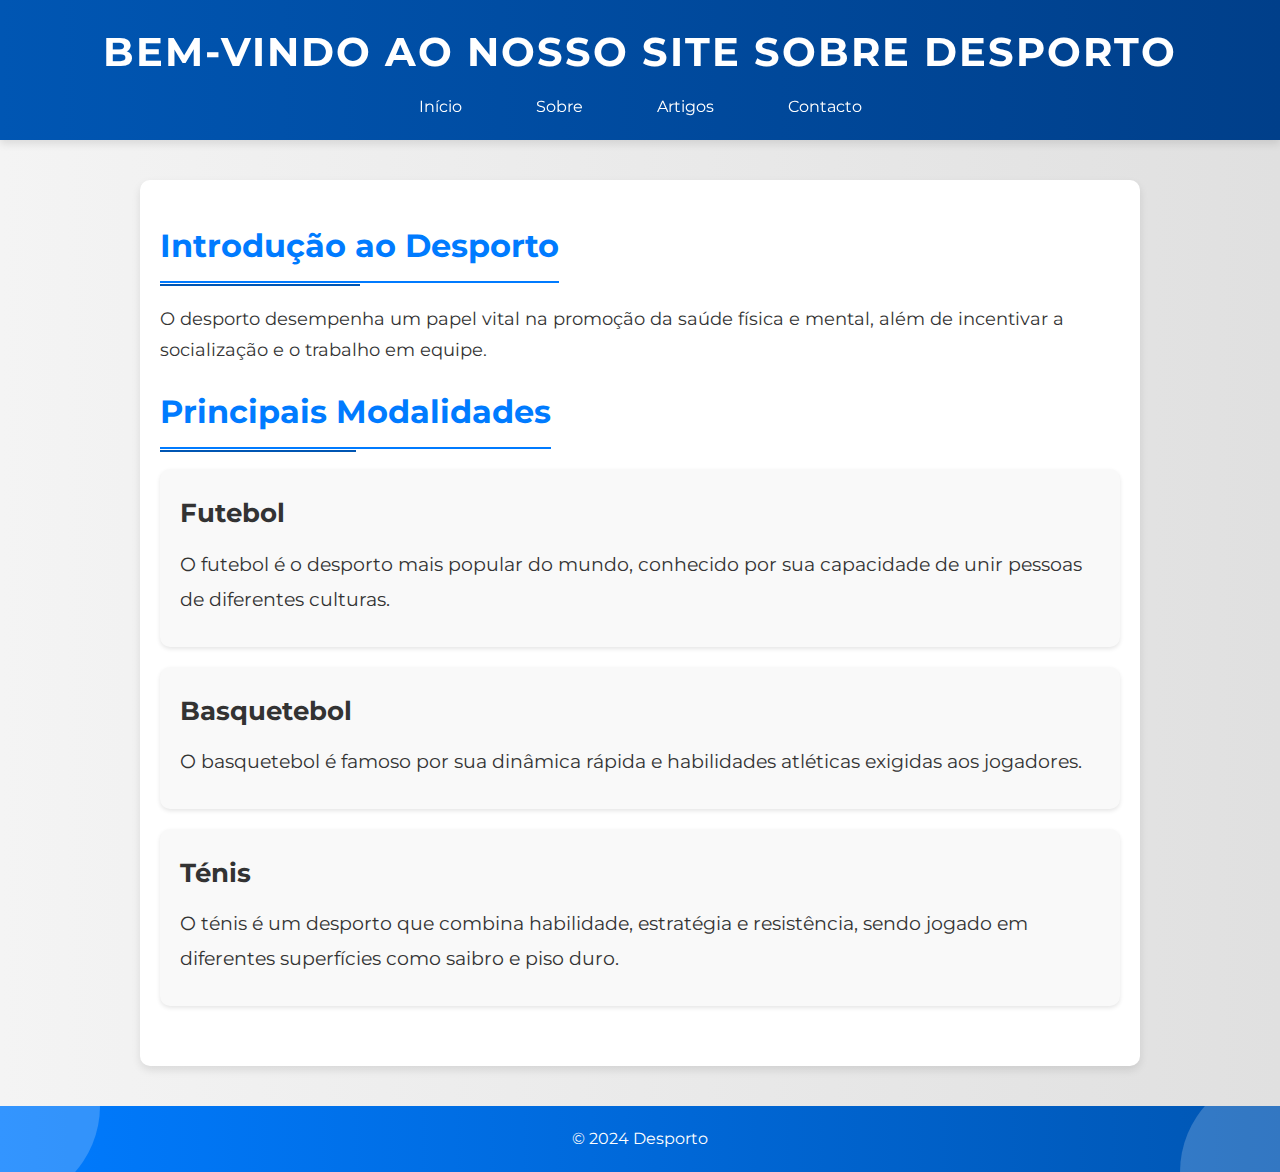
<file: index.html>
<!DOCTYPE html>
<html lang="pt">
<head>
    <meta charset="UTF-8">
    <meta name="viewport" content="width=device-width, initial-scale=1.0">
    <title>Desporto - Página Principal</title>
    <link rel="stylesheet" href="styles.css">
</head>
<body>
    <header>
        <h1>Bem-vindo ao nosso site sobre Desporto</h1>
        <nav>
            <ul>
                <li><a href="index.html">Início</a></li>
                <li><a href="sobre.html">Sobre</a></li>
                <li><a href="artigos.html">Artigos</a></li>
                <li><a href="contacto.html">Contacto</a></li>
            </ul>
        </nav>
    </header>
    <main>
        <section>
            <h2>Introdução ao Desporto</h2>
            <p>O desporto desempenha um papel vital na promoção da saúde física e mental, além de incentivar a socialização e o trabalho em equipe.</p>
        </section>
        <section>
            <h2>Principais Modalidades</h2>
            <article>
                <h3>Futebol</h3>
                <p>O futebol é o desporto mais popular do mundo, conhecido por sua capacidade de unir pessoas de diferentes culturas.</p>
            </article>
            <article>
                <h3>Basquetebol</h3>
                <p>O basquetebol é famoso por sua dinâmica rápida e habilidades atléticas exigidas aos jogadores.</p>
            </article>
            <article>
                <h3>Ténis</h3>
                <p>O ténis é um desporto que combina habilidade, estratégia e resistência, sendo jogado em diferentes superfícies como  saibro e piso duro.</p>
            </article>
        </section>
    </main>
    <footer>
        <p>&copy; 2024 Desporto</p>
    </footer>
    <script src="script.js"></script>
</body>
</html>
</file>
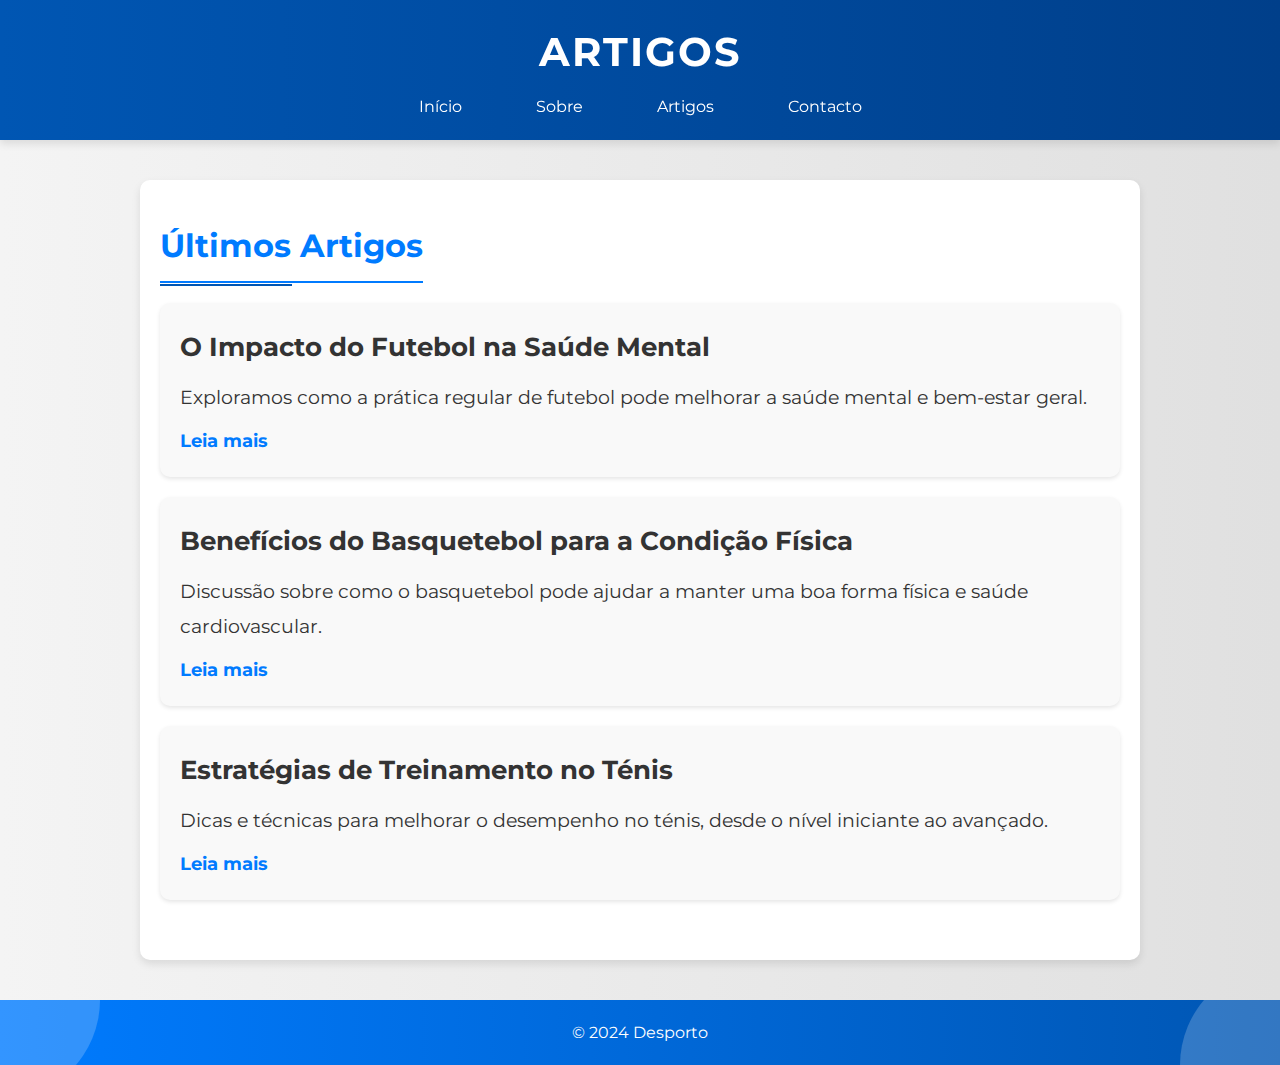
<file: artigos.html>
<!DOCTYPE html>
<html lang="pt">
<head>
    <meta charset="UTF-8">
    <meta name="viewport" content="width=device-width, initial-scale=1.0">
    <title>Artigos - Desporto</title>
    <link rel="stylesheet" href="styles.css">
</head>
<body>
    <header>
        <h1>Artigos</h1>
        <nav>
            <ul>
                <li><a href="index.html">Início</a></li>
                <li><a href="sobre.html">Sobre</a></li>
                <li><a href="artigos.html">Artigos</a></li>
                <li><a href="contacto.html">Contacto</a></li>
            </ul>
        </nav>
    </header>
    <main>
        <section>
            <h2>Últimos Artigos</h2>
            <article>
                <h3>O Impacto do Futebol na Saúde Mental</h3>
                <p>Exploramos como a prática regular de futebol pode melhorar a saúde mental e bem-estar geral.</p>
                <a href="artigo1.html">Leia mais</a>
            </article>
            <article>
                <h3>Benefícios do Basquetebol para a Condição Física</h3>
                <p>Discussão sobre como o basquetebol pode ajudar a manter uma boa forma física e saúde cardiovascular.</p>
                <a href="artigo2.html">Leia mais</a>
            </article>
            <article>
                <h3>Estratégias de Treinamento no Ténis</h3>
                <p>Dicas e técnicas para melhorar o desempenho no ténis, desde o nível iniciante ao avançado.</p>
                <a href="artigo3.html">Leia mais</a>
            </article>
        </section>
    </main>
    <footer>
        <p>&copy; 2024 Desporto</p>
    </footer>
</body>
</html>
</file>
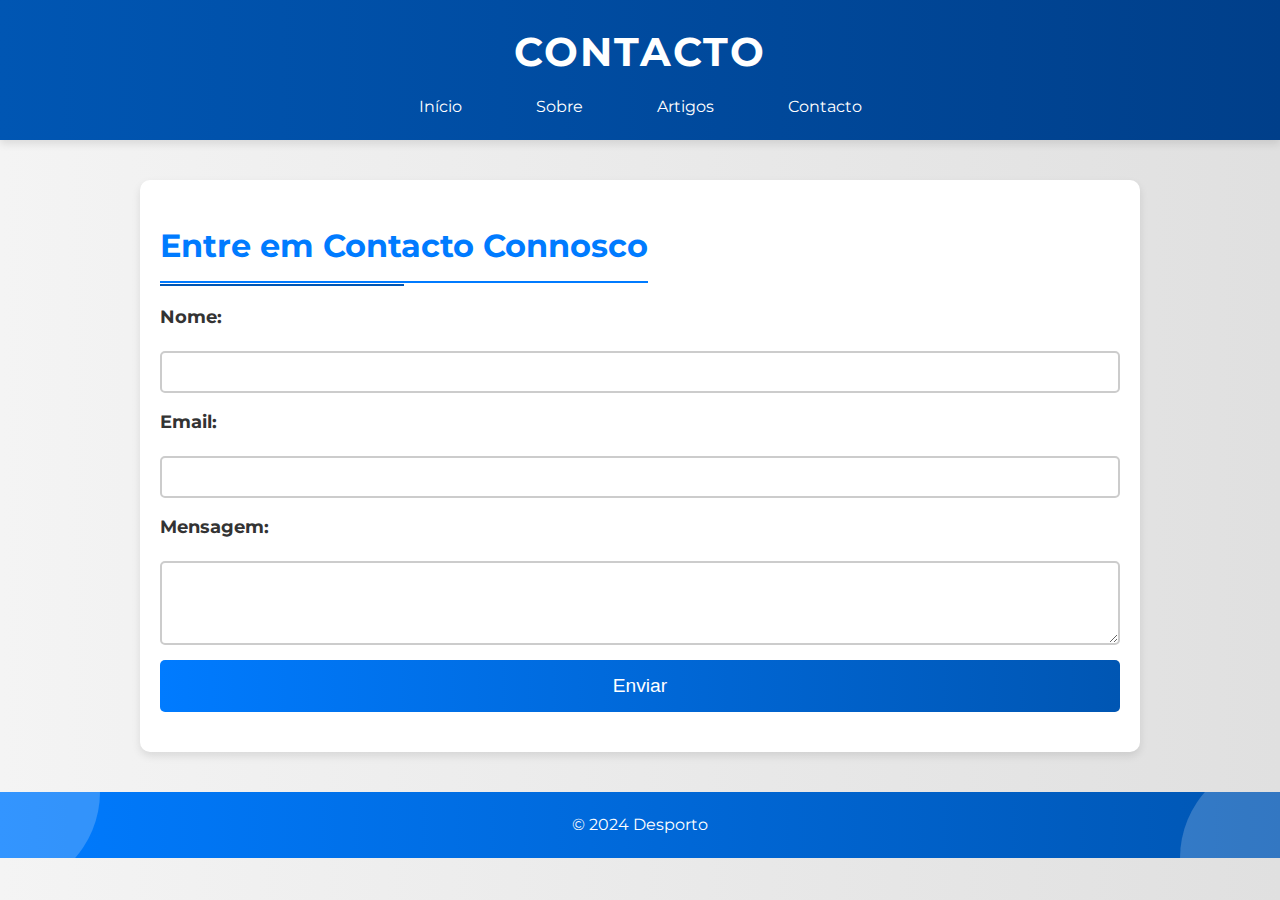
<file: contacto.html>
<!DOCTYPE html>
<html lang="pt">
<head>
    <meta charset="UTF-8">
    <meta name="viewport" content="width=device-width, initial-scale=1.0">
    <title>Contacto - Desporto</title>
    <link rel="stylesheet" href="styles.css">
</head>
<body>
    <header>
        <h1>Contacto</h1>
        <nav>
            <ul>
                <li><a href="index.html">Início</a></li>
                <li><a href="sobre.html">Sobre</a></li>
                <li><a href="artigos.html">Artigos</a></li>
                <li><a href="contacto.html">Contacto</a></li>
            </ul>
        </nav>
    </header>
    <main>
        <section>
            <h2>Entre em Contacto Connosco</h2>
            <form action="envia_formulario.php" method="post">
                <label for="nome">Nome:</label>
                <input type="text" id="nome" name="nome" required>
                
                <label for="email">Email:</label>
                <input type="email" id="email" name="email" required>
                
                <label for="mensagem">Mensagem:</label>
                <textarea id="mensagem" name="mensagem" rows="4" required></textarea>
                
                <button type="submit">Enviar</button>
            </form>
        </section>
    </main>
    <footer>
        <p>&copy; 2024 Desporto</p>
    </footer>
</body>
</html>
</file>
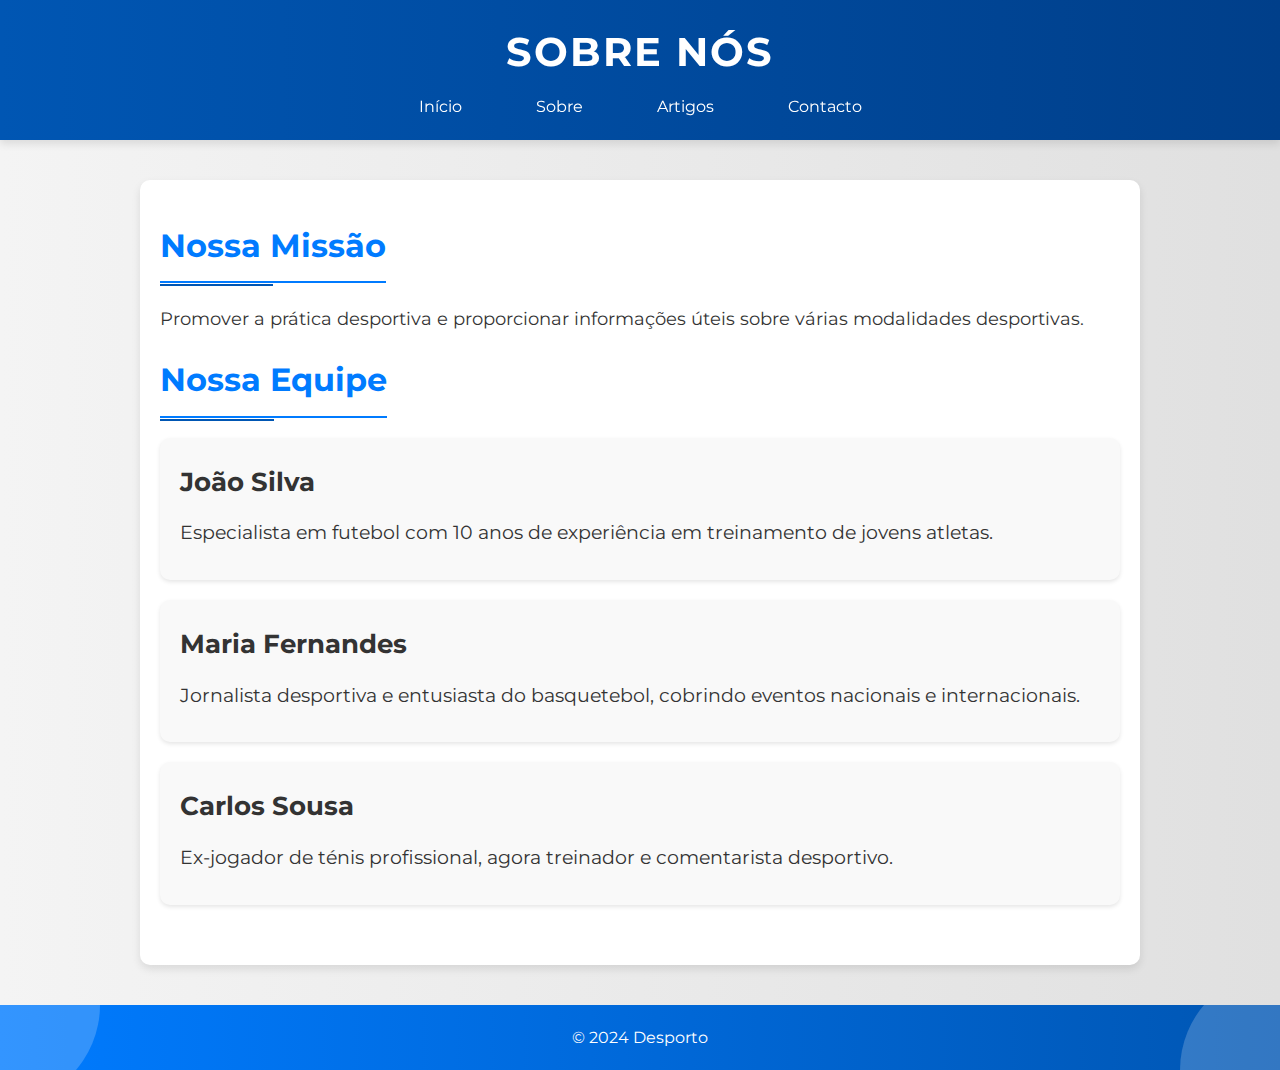
<file: sobre.html>
<!DOCTYPE html>
<html lang="pt">
<head>
    <meta charset="UTF-8">
    <meta name="viewport" content="width=device-width, initial-scale=1.0">
    <title>Sobre Nós - Desporto</title>
    <link rel="stylesheet" href="styles.css">
</head>
<body>
    <header>
        <h1>Sobre Nós</h1>
        <nav>
            <ul>
                <li><a href="index.html">Início</a></li>
                <li><a href="sobre.html">Sobre</a></li>
                <li><a href="artigos.html">Artigos</a></li>
                <li><a href="contacto.html">Contacto</a></li>
            </ul>
        </nav>
    </header>
    <main>
        <section>
            <h2>Nossa Missão</h2>
            <p>Promover a prática desportiva e proporcionar informações úteis sobre várias modalidades desportivas.</p>
        </section>
        <section>
            <h2>Nossa Equipe</h2>
            <article>
                <h3>João Silva</h3>
                <p>Especialista em futebol com 10 anos de experiência em treinamento de jovens atletas.</p>
            </article>
            <article>
                <h3>Maria Fernandes</h3>
                <p>Jornalista desportiva e entusiasta do basquetebol, cobrindo eventos nacionais e internacionais.</p>
            </article>
            <article>
                <h3>Carlos Sousa</h3>
                <p>Ex-jogador de ténis profissional, agora treinador e comentarista desportivo.</p>
            </article>
        </section>
    </main>
    <footer>
        <p>&copy; 2024 Desporto</p>
    </footer>
</body>
</html>
</file>
<file: styles.css>
/* Importação de fontes do Google Fonts */
@import url('https://fonts.googleapis.com/css2?family=Montserrat:wght@400;700&display=swap');
@import url('https://cdnjs.cloudflare.com/ajax/libs/font-awesome/5.15.4/css/all.min.css');

/* Reset básico */
* {
    margin: 0;
    padding: 0;
    box-sizing: border-box;
}

body {
    font-family: 'Montserrat', sans-serif;
    line-height: 1.6;
    background: linear-gradient(to right, #f4f4f4, #e0e0e0);
    color: #333;
}

/* Estilização do cabeçalho */
header {
    background: linear-gradient(to right, #007BFF, #0056b3);
    color: #fff;
    padding: 20px 0;
    box-shadow: 0 4px 8px rgba(0, 0, 0, 0.1);
    position: sticky;
    top: 0;
    z-index: 1000;
    transition: all 0.3s ease-in-out;
}

header:hover {
    background: linear-gradient(to right, #0056b3, #003f8a);
}

header h1 {
    text-align: center;
    margin-bottom: 10px;
    font-size: 2.5em;
    text-transform: uppercase;
    letter-spacing: 2px;
    animation: text-pop-up 1s ease-in-out;
}

header nav ul {
    list-style: none;
    text-align: center;
    padding: 0;
}

header nav ul li {
    display: inline;
    margin: 0 15px;
}

header nav ul li a {
    color: #fff;
    text-decoration: none;
    padding: 10px 20px;
    border-radius: 5px;
    transition: background 0.3s, transform 0.3s;
}

header nav ul li a:hover {
    background: #004494;
    transform: scale(1.1);
}

/* Animação para o texto do cabeçalho */
@keyframes text-pop-up {
    0% { opacity: 0; transform: translateY(-20px); }
    100% { opacity: 1; transform: translateY(0); }
}

/* Estilização do conteúdo principal */
main {
    padding: 40px 20px;
    background: #fff;
    margin: 40px auto;
    width: 80%;
    max-width: 1000px;
    box-shadow: 0 4px 8px rgba(0, 0, 0, 0.1);
    border-radius: 10px;
    animation: fadeIn 1s ease-in-out;
}

/* Animação de fade-in */
@keyframes fadeIn {
    from { opacity: 0; }
    to { opacity: 1; }
}

/* Estilização das seções */
section h2 {
    margin-bottom: 20px;
    color: #007BFF;
    font-size: 2em;
    border-bottom: 2px solid #007BFF;
    padding-bottom: 10px;
    display: inline-block;
    position: relative;
}

section h2::after {
    content: '';
    width: 50%;
    height: 2px;
    background: #0056b3;
    position: absolute;
    left: 0;
    bottom: -5px;
    animation: underline 1s ease-in-out;
}

@keyframes underline {
    from { width: 0; }
    to { width: 50%; }
}

section p, section article {
    margin-bottom: 20px;
    font-size: 1.1em;
    line-height: 1.8;
}

/* Estilização dos artigos */
article {
    padding: 20px;
    margin-bottom: 20px;
    background: #f9f9f9;
    border-radius: 10px;
    box-shadow: 0 2px 4px rgba(0, 0, 0, 0.1);
    transition: transform 0.3s;
}

article:hover {
    transform: scale(1.02);
    box-shadow: 0 4px 8px rgba(0, 0, 0, 0.1);
}

article h3 {
    color: #333;
    margin-bottom: 10px;
    font-size: 1.5em;
}

article p {
    margin-bottom: 10px;
}

article a {
    color: #007BFF;
    text-decoration: none;
    font-weight: bold;
    transition: color 0.3s;
}

article a:hover {
    color: #0056b3;
    text-decoration: underline;
}

/* Estilização do formulário de contato */
form {
    display: flex;
    flex-direction: column;
    gap: 15px;
}

form label {
    font-weight: bold;
    margin-bottom: 5px;
    font-size: 1.1em;
}

form input, form textarea {
    padding: 10px;
    border: 2px solid #ccc;
    border-radius: 5px;
    font-size: 1em;
    transition: border-color 0.3s, box-shadow 0.3s;
}

form input:focus, form textarea:focus {
    border-color: #007BFF;
    box-shadow: 0 0 8px rgba(0, 123, 255, 0.5);
    outline: none;
}

form button {
    padding: 15px;
    border: none;
    border-radius: 5px;
    background: linear-gradient(to right, #007BFF, #0056b3);
    color: #fff;
    cursor: pointer;
    font-size: 1.2em;
    transition: background 0.3s, transform 0.3s;
}

form button:hover {
    background: #004494;
    transform: scale(1.05);
}

/* Estilização do rodapé */
footer {
    text-align: center;
    padding: 20px 0;
    background: linear-gradient(to right, #007BFF, #0056b3);
    color: #fff;
    margin-top: 40px;
    position: relative;
    overflow: hidden;
}

footer p {
    font-size: 1em;
}

/* Ícones de redes sociais no rodapé */
footer .social-icons {
    margin: 10px 0;
}

footer .social-icons a {
    color: #fff;
    margin: 0 10px;
    font-size: 1.5em;
    transition: color 0.3s, transform 0.3s;
}

footer .social-icons a:hover {
    color: #004494;
    transform: scale(1.2);
}

/* Animação de bolhas no rodapé */
footer::before {
    content: '';
    position: absolute;
    top: -100px;
    left: -100px;
    width: 200px;
    height: 200px;
    background: rgba(255, 255, 255, 0.2);
    border-radius: 50%;
    animation: bubble 10s infinite;
    z-index: 1;
}

footer::after {
    content: '';
    position: absolute;
    bottom: -100px;
    right: -100px;
    width: 200px;
    height: 200px;
    background: rgba(255, 255, 255, 0.2);
    border-radius: 50%;
    animation: bubble 15s infinite;
    z-index: 1;
}

@keyframes bubble {
    0% { transform: translateY(0) translateX(0); }
    50% { transform: translateY(-20px) translateX(20px); }
    100% { transform: translateY(0) translateX(0); }
}

.dots {
    display: inline;
}

.more {
    display: none;
}
</file>
